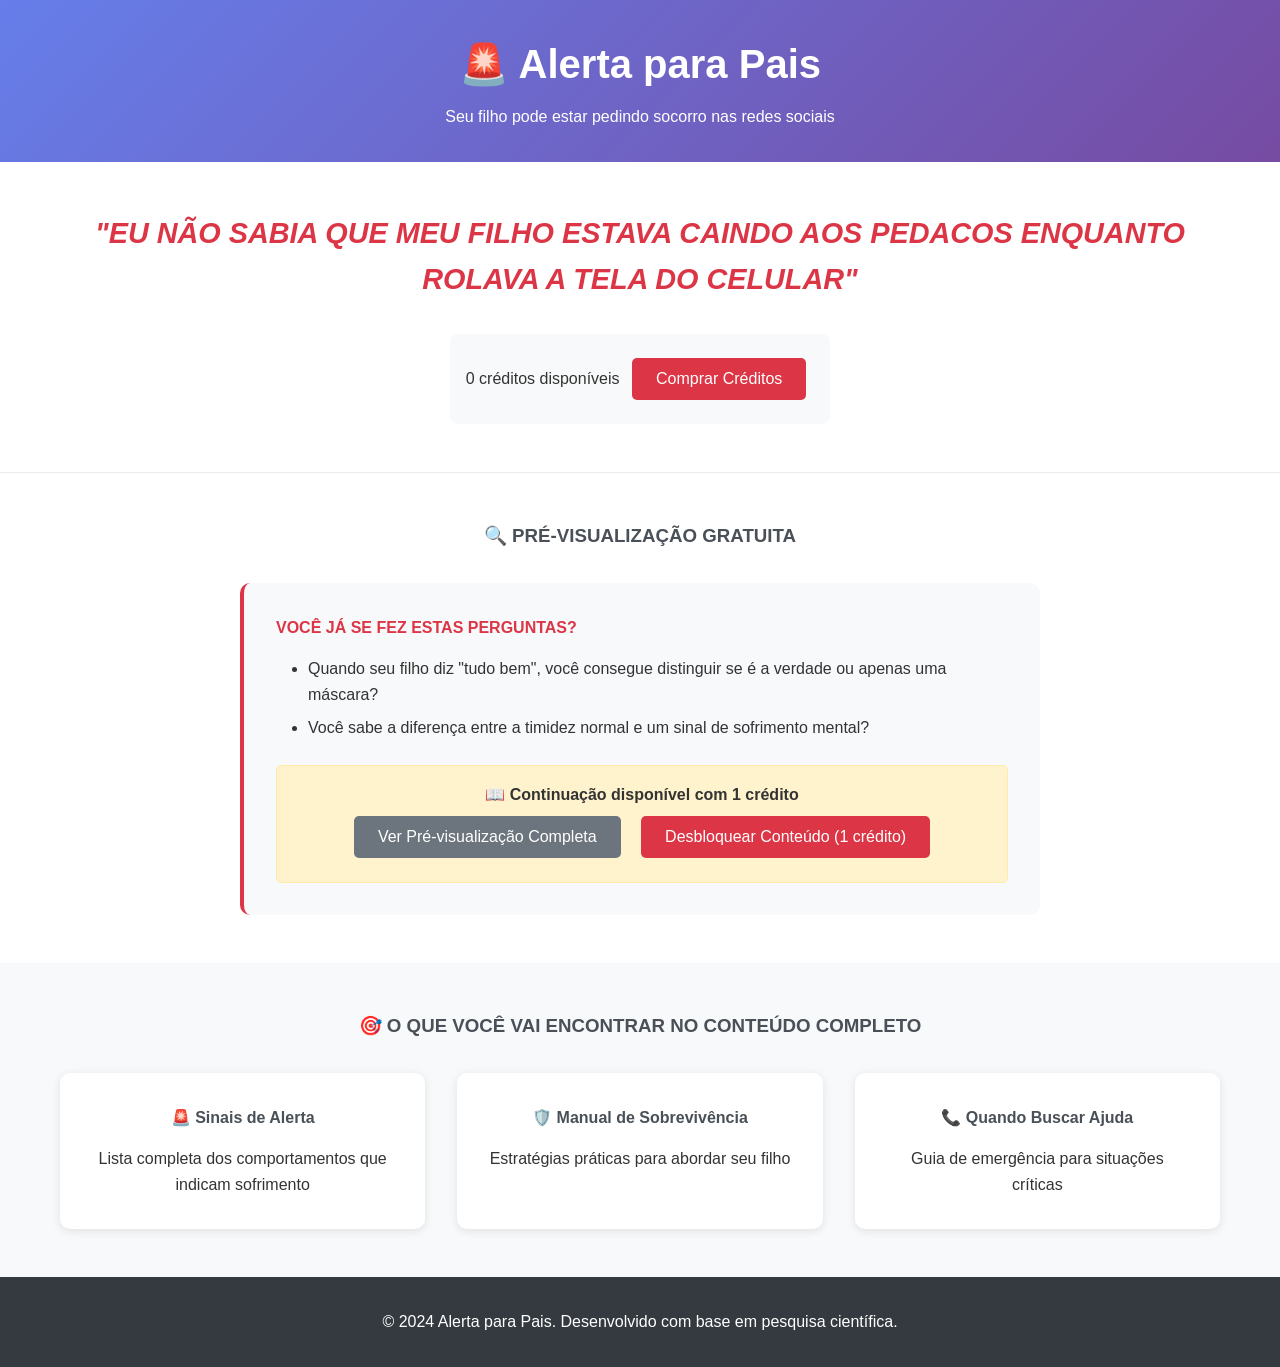
<file: Index.html>
<!DOCTYPE html>
<html lang="pt-BR">
<head>
    <meta charset="UTF-8">
    <meta name="viewport" content="width=device-width, initial-scale=1.0">
    <title>Alerta para Pais - Cyberbullying e Autoestima Adolescente</title>
    <link rel="stylesheet" href="styles/style.css">
</head>
<body>
    <header class="header">
        <div class="container">
            <h1>🚨 Alerta para Pais</h1>
            <p>Seu filho pode estar pedindo socorro nas redes sociais</p>
        </div>
    </header>

    <main class="main-content">
        <section class="hero">
            <div class="container">
                <h2>"EU NÃO SABIA QUE MEU FILHO ESTAVA CAINDO AOS PEDACOS ENQUANTO ROLAVA A TELA DO CELULAR"</h2>
                <div class="credits-display">
                    <span id="userCredits">0 créditos disponíveis</span>
                    <button id="buyCreditsBtn" class="btn-primary">Comprar Créditos</button>
                </div>
            </div>
        </section>

        <section class="preview-section">
            <div class="container">
                <h3>🔍 PRÉ-VISUALIZAÇÃO GRATUITA</h3>
                
                <article class="preview-content">
                    <h4>VOCÊ JÁ SE FEZ ESTAS PERGUNTAS?</h4>
                    <ul>
                        <li>Quando seu filho diz "tudo bem", você consegue distinguir se é a verdade ou apenas uma máscara?</li>
                        <li>Você sabe a diferença entre a timidez normal e um sinal de sofrimento mental?</li>
                    </ul>
                    
                    <div class="preview-alert">
                        <p>📖 <strong>Continuação disponível com 1 crédito</strong></p>
                        <button id="previewBtn" class="btn-secondary">Ver Pré-visualização Completa</button>
                        <button id="unlockBtn" class="btn-primary">Desbloquear Conteúdo (1 crédito)</button>
                    </div>
                </article>
            </div>
        </section>

        <section class="features">
            <div class="container">
                <h3>🎯 O QUE VOCÊ VAI ENCONTRAR NO CONTEÚDO COMPLETO</h3>
                <div class="features-grid">
                    <div class="feature-card">
                        <h4>🚨 Sinais de Alerta</h4>
                        <p>Lista completa dos comportamentos que indicam sofrimento</p>
                    </div>
                    <div class="feature-card">
                        <h4>🛡️ Manual de Sobrevivência</h4>
                        <p>Estratégias práticas para abordar seu filho</p>
                    </div>
                    <div class="feature-card">
                        <h4>📞 Quando Buscar Ajuda</h4>
                        <p>Guia de emergência para situações críticas</p>
                    </div>
                </div>
            </div>
        </section>
    </main>

    <footer class="footer">
        <div class="container">
            <p>&copy; 2024 Alerta para Pais. Desenvolvido com base em pesquisa científica.</p>
        </div>
    </footer>

<!-- Modal de Créditos -->
<div id="creditsModal" class="modal">
    <div class="modal-content">
        <span class="close">&times;</span>
        <h3>🎫 Comprar Créditos</h3>
        <div class="credit-options">
            <div class="credit-option">
                <h4>1 Crédito</h4>
                <p>R$ 9,90</p>
                <button class="btn-primary" data-amount="1">Comprar</button>
            </div>
            <div class="credit-option">
                <h4>3 Créditos</h4>
                <p>R$ 24,90</p>
                <button class="btn-primary" data-amount="3">Comprar</button>
            </div>
            <div class="credit-option">
                <h4>5 Créditos</h4>
                <p>R$ 34,90</p>
                <button class="btn-primary" data-amount="5">Comprar</button>
            </div>
        </div>
    </div>
</div>

    <script src="scripts/auth.js"></script>
    <script src="scripts/credits.js"></script>
</body>
</html>
</file>
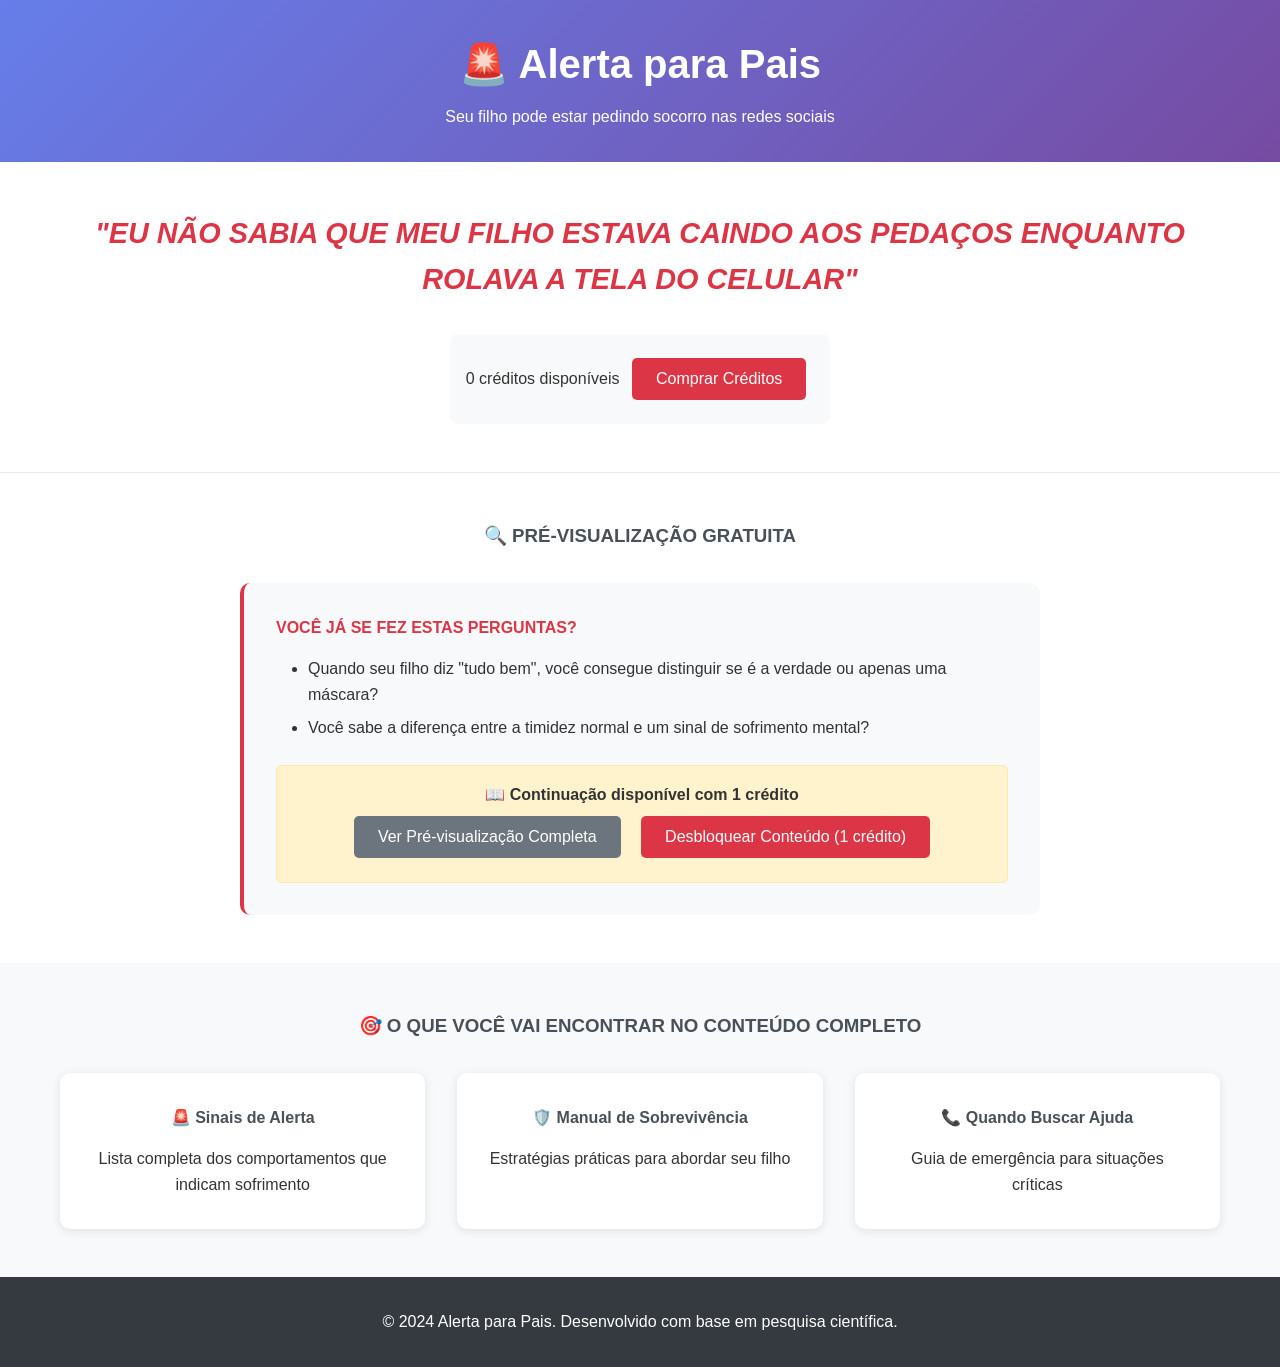
<file: index.html>
<!DOCTYPE html>
<html lang="pt-BR">
<head>
    <meta charset="UTF-8">
    <meta name="viewport" content="width=device-width, initial-scale=1.0">
    <title>Alerta para Pais - Cyberbullying e Autoestima Adolescente</title>
    <link rel="stylesheet" href="styles/style.css">
</head>
<body>
    <header class="header">
        <div class="container">
            <h1>🚨 Alerta para Pais</h1>
            <p>Seu filho pode estar pedindo socorro nas redes sociais</p>
        </div>
    </header>

    <main class="main-content">
        <section class="hero">
            <div class="container">
                <h2>"EU NÃO SABIA QUE MEU FILHO ESTAVA CAINDO AOS PEDAÇOS ENQUANTO ROLAVA A TELA DO CELULAR"</h2>
                <div class="credits-display">
                    <span id="userCredits">0 créditos disponíveis</span>
                    <button id="buyCreditsBtn" class="btn-primary">Comprar Créditos</button>
                </div>
            </div>
        </section>

        <section class="preview-section">
            <div class="container">
                <h3>🔍 PRÉ-VISUALIZAÇÃO GRATUITA</h3>
                
                <article class="preview-content">
                    <h4>VOCÊ JÁ SE FEZ ESTAS PERGUNTAS?</h4>
                    <ul>
                        <li>Quando seu filho diz "tudo bem", você consegue distinguir se é a verdade ou apenas uma máscara?</li>
                        <li>Você sabe a diferença entre a timidez normal e um sinal de sofrimento mental?</li>
                    </ul>
                    
                    <div class="preview-alert">
                        <p>📖 <strong>Continuação disponível com 1 crédito</strong></p>
                        <button id="previewBtn" class="btn-secondary">Ver Pré-visualização Completa</button>
                        <button id="unlockBtn" class="btn-primary">Desbloquear Conteúdo (1 crédito)</button>
                    </div>
                </article>
            </div>
        </section>

        <section class="features">
            <div class="container">
                <h3>🎯 O QUE VOCÊ VAI ENCONTRAR NO CONTEÚDO COMPLETO</h3>
                <div class="features-grid">
                    <div class="feature-card">
                        <h4>🚨 Sinais de Alerta</h4>
                        <p>Lista completa dos comportamentos que indicam sofrimento</p>
                    </div>
                    <div class="feature-card">
                        <h4>🛡️ Manual de Sobrevivência</h4>
                        <p>Estratégias práticas para abordar seu filho</p>
                    </div>
                    <div class="feature-card">
                        <h4>📞 Quando Buscar Ajuda</h4>
                        <p>Guia de emergência para situações críticas</p>
                    </div>
                </div>
            </div>
        </section>
    </main>

    <footer class="footer">
        <div class="container">
            <p>&copy; 2024 Alerta para Pais. Desenvolvido com base em pesquisa científica.</p>
        </div>
    </footer>

<!-- Modal de Créditos -->
<div id="creditsModal" class="modal">
    <div class="modal-content">
        <span class="close">&times;</span>
        <h3>🎫 Comprar Créditos</h3>
        <div class="credit-options">
            <div class="credit-option">
                <h4>1 Crédito</h4>
                <p>R$ 9,90</p>
                <button class="btn-primary" data-amount="1">Comprar</button>
            </div>
            <div class="credit-option">
                <h4>3 Créditos</h4>
                <p>R$ 24,90</p>
                <button class="btn-primary" data-amount="3">Comprar</button>
            </div>
            <div class="credit-option">
                <h4>5 Créditos</h4>
                <p>R$ 34,90</p>
                <button class="btn-primary" data-amount="5">Comprar</button>
            </div>
        </div>
    </div>
</div>

    <script src="scripts/auth.js"></script>
    <script src="scripts/credits.js"></script>
</body>
</html>
</file>
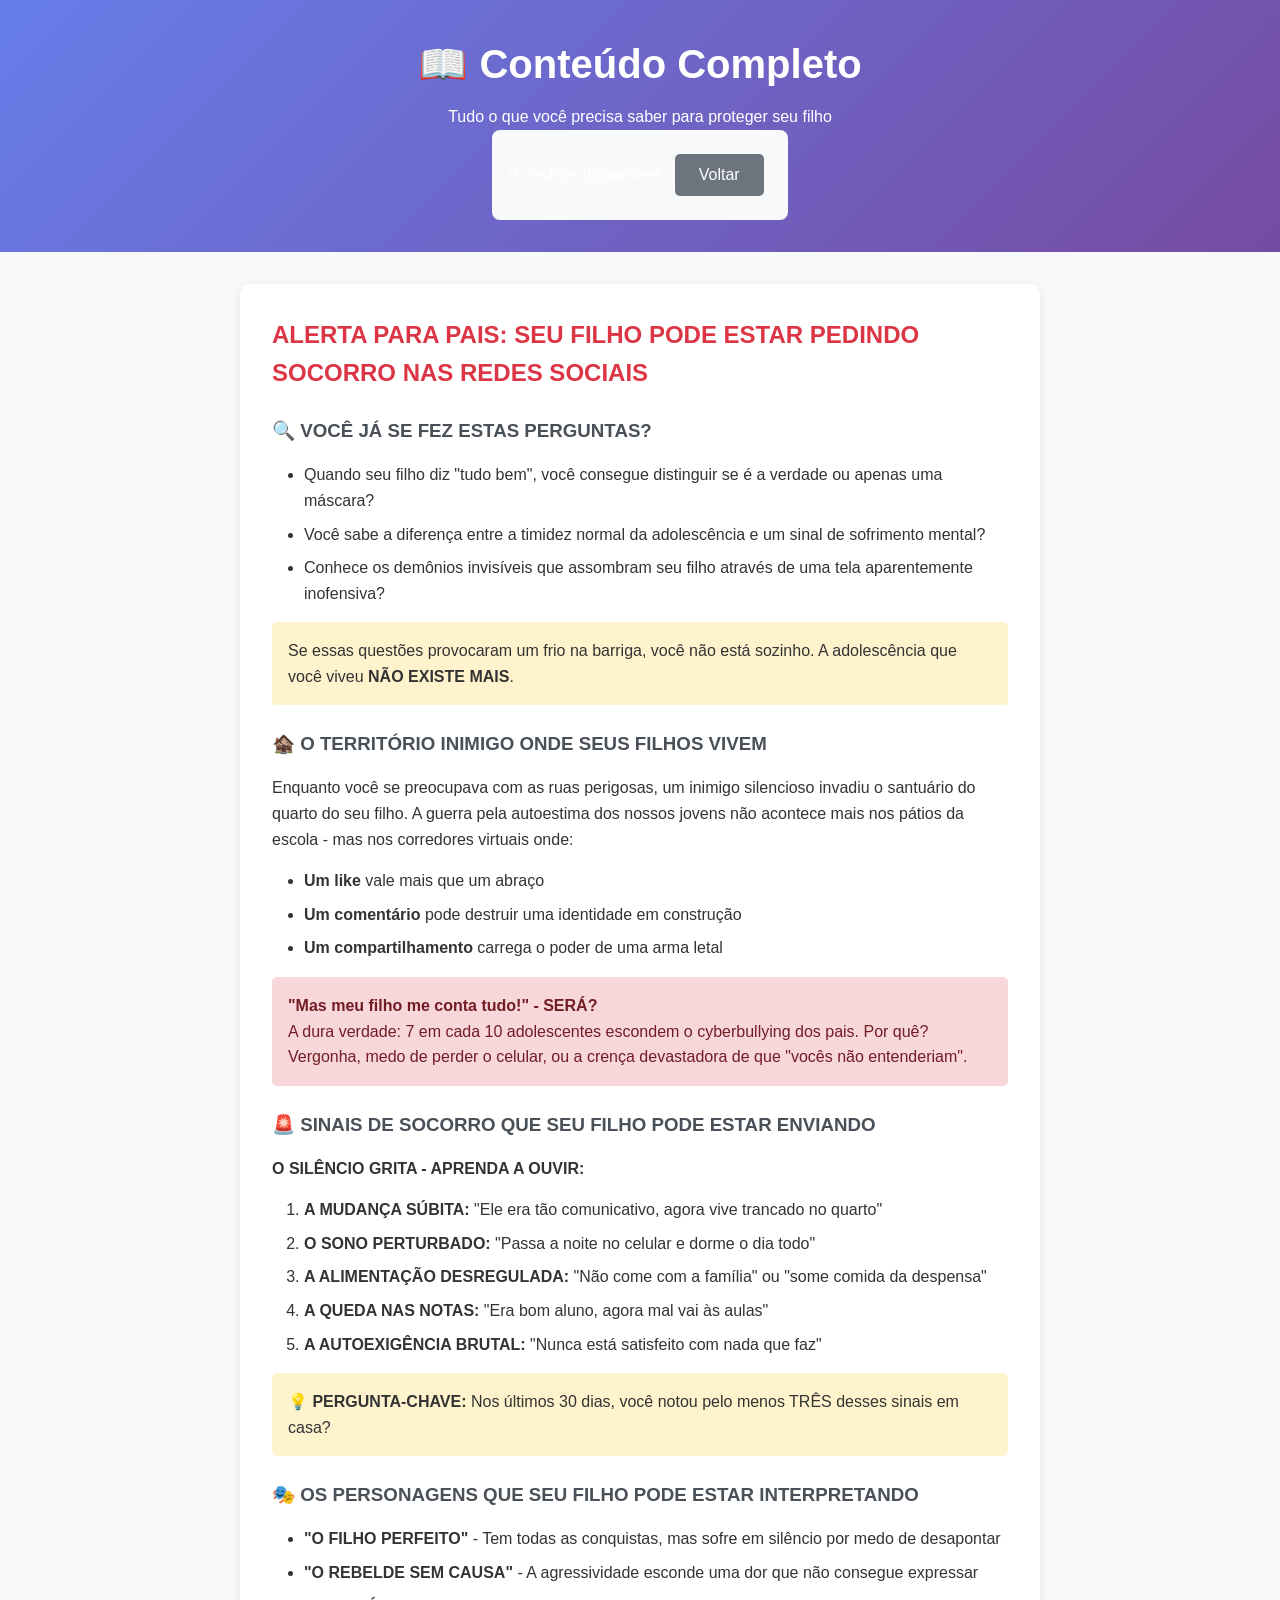
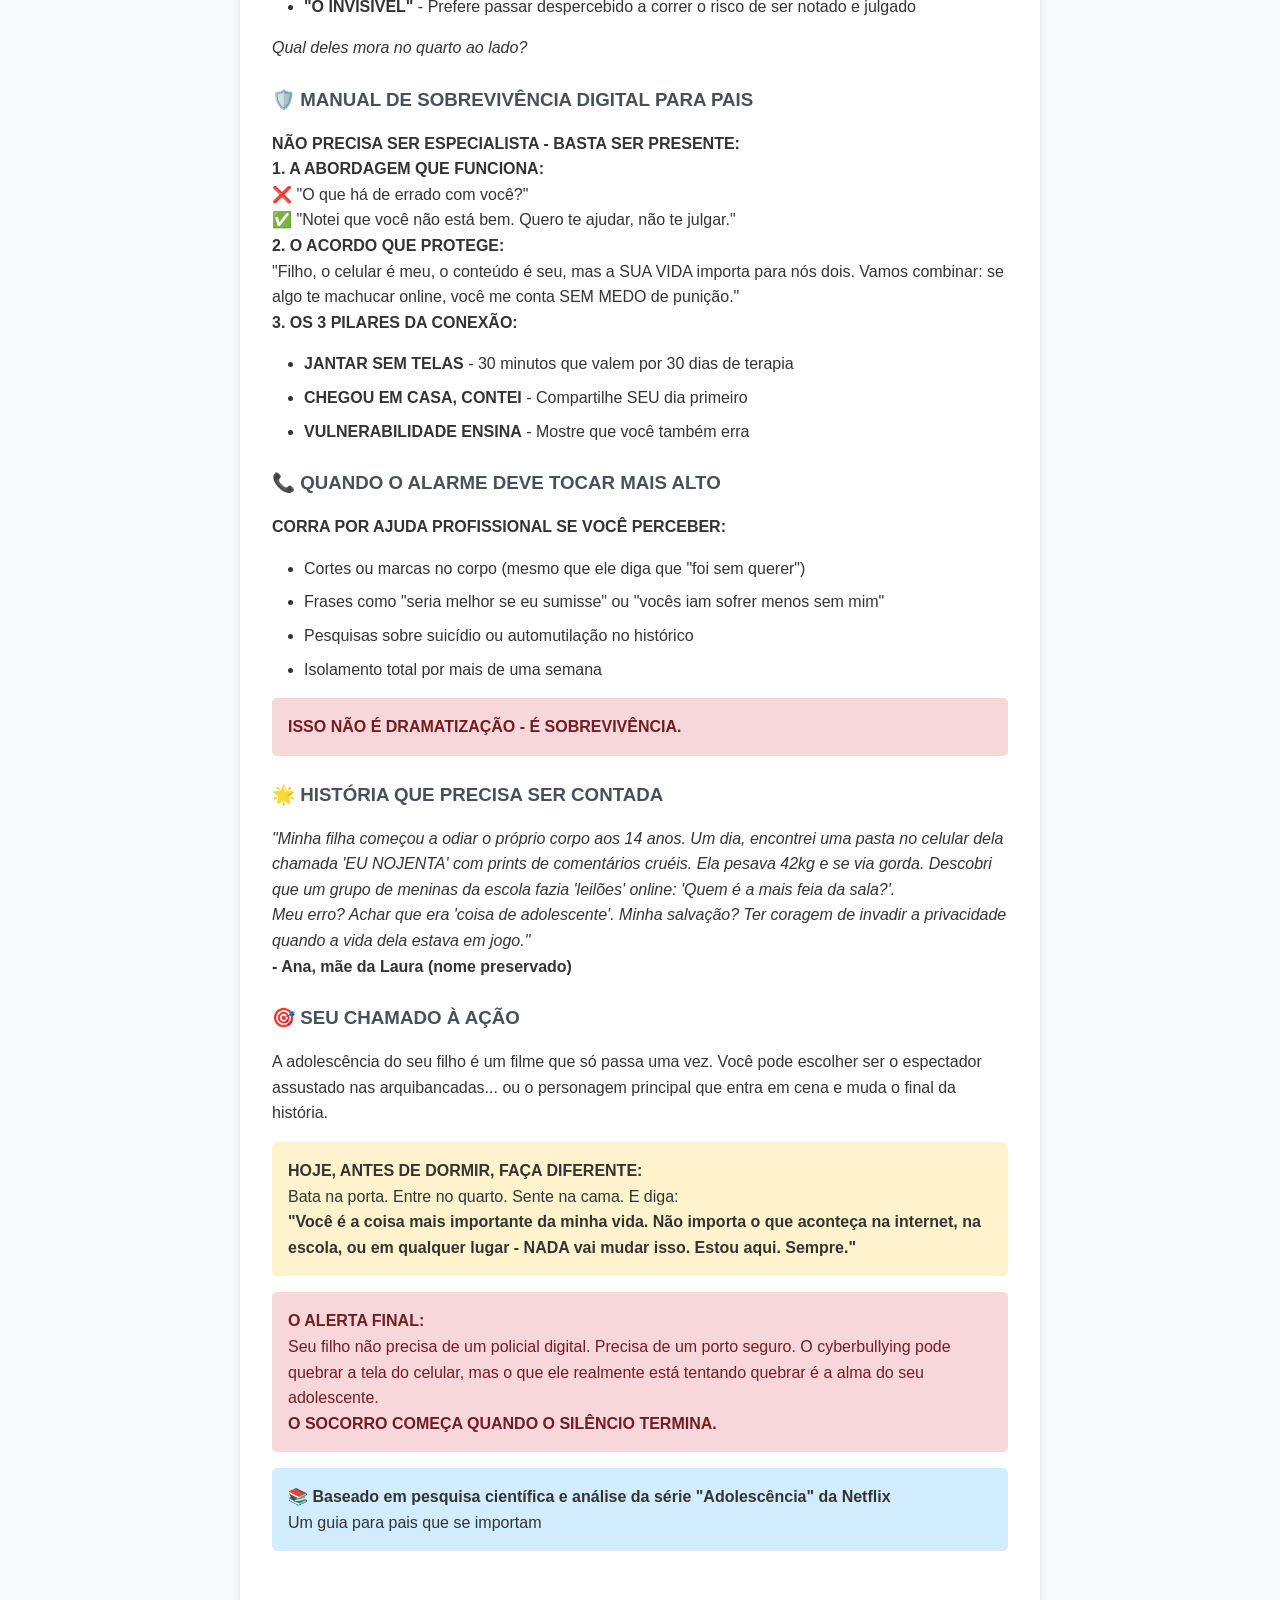
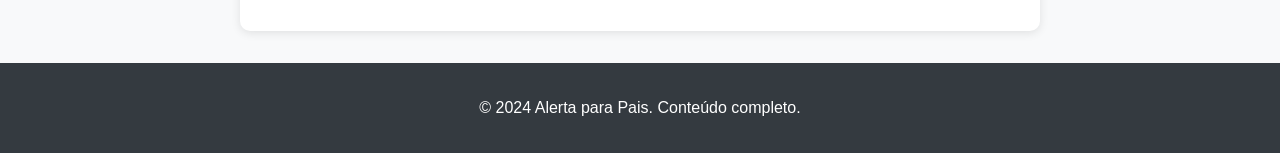
<file: full-content.html>
<!DOCTYPE html>
<html lang="pt-BR">
<head>
    <meta charset="UTF-8">
    <meta name="viewport" content="width=device-width, initial-scale=1.0">
    <title>Conteúdo Completo - Alerta para Pais</title>
    <link rel="stylesheet" href="styles/style.css">
    <style>
        .content-container {
            max-width: 800px;
            margin: 2rem auto;
            padding: 2rem;
            background: white;
            border-radius: 10px;
            box-shadow: 0 2px 10px rgba(0,0,0,0.1);
        }
        
        .content-section {
            margin-bottom: 3rem;
        }
        
        .content-section h2 {
            color: #dc3545;
            margin-bottom: 1rem;
        }
        
        .content-section h3 {
            color: #495057;
            margin: 1.5rem 0 1rem 0;
        }
        
        .content-section ul, .content-section ol {
            margin: 1rem 0;
            padding-left: 2rem;
        }
        
        .content-section li {
            margin-bottom: 0.5rem;
        }
        
        .highlight {
            background: #fff3cd;
            padding: 1rem;
            border-radius: 5px;
            margin: 1rem 0;
        }
        
        .warning {
            background: #f8d7da;
            color: #721c24;
            padding: 1rem;
            border-radius: 5px;
            margin: 1rem 0;
        }
        
        .success {
            background: #d1edff;
            padding: 1rem;
            border-radius: 5px;
            margin: 1rem 0;
        }
    </style>
</head>
<body>
    <header class="header">
        <div class="container">
            <h1>📖 Conteúdo Completo</h1>
            <p>Tudo o que você precisa saber para proteger seu filho</p>
            <div class="credits-display">
                <span id="userCredits">0 créditos disponíveis</span>
                <button onclick="window.location.href='index.html'" class="btn-secondary">Voltar</button>
            </div>
        </div>
    </header>

    <main class="main-content">
        <div class="content-container">
            <!-- Conteúdo completo do artigo -->
            <div class="content-section">
                <h2>ALERTA PARA PAIS: SEU FILHO PODE ESTAR PEDINDO SOCORRO NAS REDES SOCIAIS</h2>
                
                <h3>🔍 VOCÊ JÁ SE FEZ ESTAS PERGUNTAS?</h3>
                <ul>
                    <li>Quando seu filho diz "tudo bem", você consegue distinguir se é a verdade ou apenas uma máscara?</li>
                    <li>Você sabe a diferença entre a timidez normal da adolescência e um sinal de sofrimento mental?</li>
                    <li>Conhece os demônios invisíveis que assombram seu filho através de uma tela aparentemente inofensiva?</li>
                </ul>

                <div class="highlight">
                    <p>Se essas questões provocaram um frio na barriga, você não está sozinho. A adolescência que você viveu <strong>NÃO EXISTE MAIS</strong>.</p>
                </div>

                <h3>🏚️ O TERRITÓRIO INIMIGO ONDE SEUS FILHOS VIVEM</h3>
                <p>Enquanto você se preocupava com as ruas perigosas, um inimigo silencioso invadiu o santuário do quarto do seu filho. A guerra pela autoestima dos nossos jovens não acontece mais nos pátios da escola - mas nos corredores virtuais onde:</p>
                <ul>
                    <li><strong>Um like</strong> vale mais que um abraço</li>
                    <li><strong>Um comentário</strong> pode destruir uma identidade em construção</li>
                    <li><strong>Um compartilhamento</strong> carrega o poder de uma arma letal</li>
                </ul>

                <div class="warning">
                    <p><strong>"Mas meu filho me conta tudo!" - SERÁ?</strong></p>
                    <p>A dura verdade: 7 em cada 10 adolescentes escondem o cyberbullying dos pais. Por quê? Vergonha, medo de perder o celular, ou a crença devastadora de que "vocês não entenderiam".</p>
                </div>

                <h3>🚨 SINAIS DE SOCORRO QUE SEU FILHO PODE ESTAR ENVIANDO</h3>
                <p><strong>O SILÊNCIO GRITA - APRENDA A OUVIR:</strong></p>
                <ol>
                    <li><strong>A MUDANÇA SÚBITA:</strong> "Ele era tão comunicativo, agora vive trancado no quarto"</li>
                    <li><strong>O SONO PERTURBADO:</strong> "Passa a noite no celular e dorme o dia todo"</li>
                    <li><strong>A ALIMENTAÇÃO DESREGULADA:</strong> "Não come com a família" ou "some comida da despensa"</li>
                    <li><strong>A QUEDA NAS NOTAS:</strong> "Era bom aluno, agora mal vai às aulas"</li>
                    <li><strong>A AUTOEXIGÊNCIA BRUTAL:</strong> "Nunca está satisfeito com nada que faz"</li>
                </ol>

                <div class="highlight">
                    <p><strong>💡 PERGUNTA-CHAVE:</strong> Nos últimos 30 dias, você notou pelo menos TRÊS desses sinais em casa?</p>
                </div>

                <h3>🎭 OS PERSONAGENS QUE SEU FILHO PODE ESTAR INTERPRETANDO</h3>
                <ul>
                    <li><strong>"O FILHO PERFEITO"</strong> - Tem todas as conquistas, mas sofre em silêncio por medo de desapontar</li>
                    <li><strong>"O REBELDE SEM CAUSA"</strong> - A agressividade esconde uma dor que não consegue expressar</li>
                    <li><strong>"O INVISÍVEL"</strong> - Prefere passar despercebido a correr o risco de ser notado e julgado</li>
                </ul>

                <p><em>Qual deles mora no quarto ao lado?</em></p>

                <h3>🛡️ MANUAL DE SOBREVIVÊNCIA DIGITAL PARA PAIS</h3>
                <p><strong>NÃO PRECISA SER ESPECIALISTA - BASTA SER PRESENTE:</strong></p>

                <h4>1. A ABORDAGEM QUE FUNCIONA:</h4>
                <p>❌ "O que há de errado com você?"<br>
                ✅ "Notei que você não está bem. Quero te ajudar, não te julgar."</p>

                <h4>2. O ACORDO QUE PROTEGE:</h4>
                <p>"Filho, o celular é meu, o conteúdo é seu, mas a SUA VIDA importa para nós dois. Vamos combinar: se algo te machucar online, você me conta SEM MEDO de punição."</p>

                <h4>3. OS 3 PILARES DA CONEXÃO:</h4>
                <ul>
                    <li><strong>JANTAR SEM TELAS</strong> - 30 minutos que valem por 30 dias de terapia</li>
                    <li><strong>CHEGOU EM CASA, CONTEI</strong> - Compartilhe SEU dia primeiro</li>
                    <li><strong>VULNERABILIDADE ENSINA</strong> - Mostre que você também erra</li>
                </ul>

                <h3>📞 QUANDO O ALARME DEVE TOCAR MAIS ALTO</h3>
                <p><strong>CORRA POR AJUDA PROFISSIONAL SE VOCÊ PERCEBER:</strong></p>
                <ul>
                    <li>Cortes ou marcas no corpo (mesmo que ele diga que "foi sem querer")</li>
                    <li>Frases como "seria melhor se eu sumisse" ou "vocês iam sofrer menos sem mim"</li>
                    <li>Pesquisas sobre suicídio ou automutilação no histórico</li>
                    <li>Isolamento total por mais de uma semana</li>
                </ul>

                <div class="warning">
                    <p><strong>ISSO NÃO É DRAMATIZAÇÃO - É SOBREVIVÊNCIA.</strong></p>
                </div>

                <h3>🌟 HISTÓRIA QUE PRECISA SER CONTADA</h3>
                <p><em>"Minha filha começou a odiar o próprio corpo aos 14 anos. Um dia, encontrei uma pasta no celular dela chamada 'EU NOJENTA' com prints de comentários cruéis. Ela pesava 42kg e se via gorda. Descobri que um grupo de meninas da escola fazia 'leilões' online: 'Quem é a mais feia da sala?'.</em></p>
                <p><em>Meu erro? Achar que era 'coisa de adolescente'. Minha salvação? Ter coragem de invadir a privacidade quando a vida dela estava em jogo."</em></p>
                <p><strong>- Ana, mãe da Laura (nome preservado)</strong></p>

                <h3>🎯 SEU CHAMADO À AÇÃO</h3>
                <p>A adolescência do seu filho é um filme que só passa uma vez. Você pode escolher ser o espectador assustado nas arquibancadas... ou o personagem principal que entra em cena e muda o final da história.</p>

                <div class="highlight">
                    <p><strong>HOJE, ANTES DE DORMIR, FAÇA DIFERENTE:</strong><br>
                    Bata na porta. Entre no quarto. Sente na cama. E diga:</p>
                    <p><strong>"Você é a coisa mais importante da minha vida. Não importa o que aconteça na internet, na escola, ou em qualquer lugar - NADA vai mudar isso. Estou aqui. Sempre."</strong></p>
                </div>

                <div class="warning">
                    <p><strong>O ALERTA FINAL:</strong><br>
                    Seu filho não precisa de um policial digital. Precisa de um porto seguro. O cyberbullying pode quebrar a tela do celular, mas o que ele realmente está tentando quebrar é a alma do seu adolescente.</p>
                    <p><strong>O SOCORRO COMEÇA QUANDO O SILÊNCIO TERMINA.</strong></p>
                </div>

                <div class="success">
                    <p><strong>📚 Baseado em pesquisa científica e análise da série "Adolescência" da Netflix</strong><br>
                    Um guia para pais que se importam</p>
                </div>
            </div>
        </div>
    </main>

    <footer class="footer">
        <div class="container">
            <p>&copy; 2024 Alerta para Pais. Conteúdo completo.</p>
        </div>
    </footer>

    <script>
        // Atualizar display de créditos
        document.addEventListener('DOMContentLoaded', function() {
            const userCredits = localStorage.getItem('userCredits') || 0;
            document.getElementById('userCredits').textContent = `${userCredits} créditos disponíveis`;
        });
    </script>
</body>
</html>
</file>
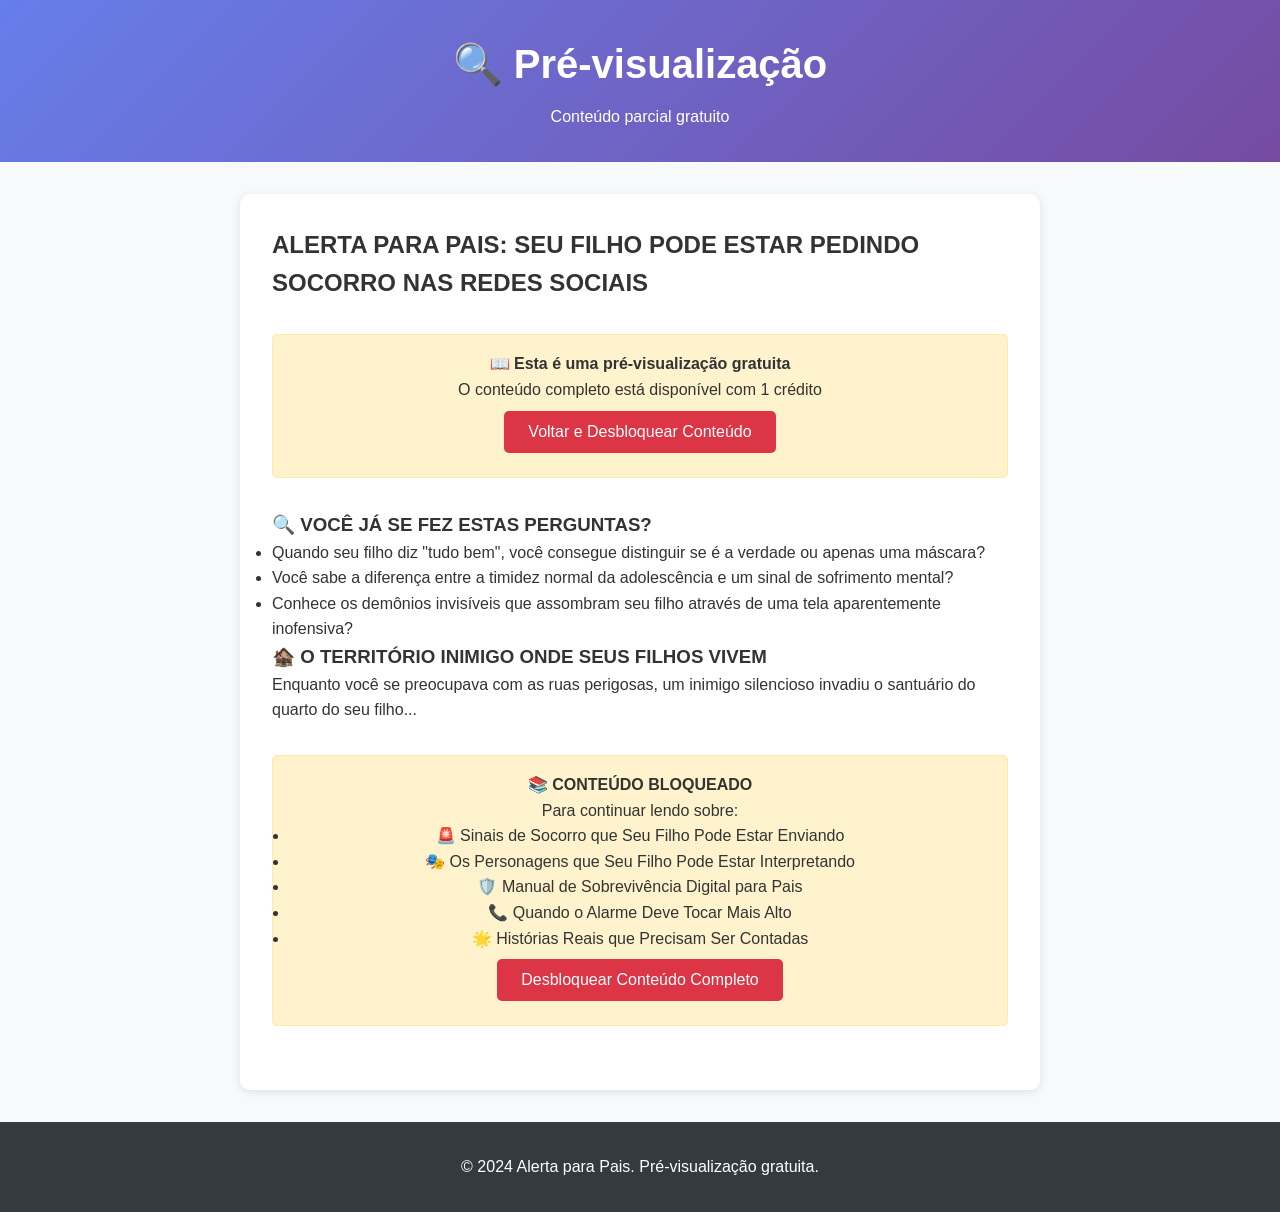
<file: preview.html>
<!DOCTYPE html>
<html lang="pt-BR">
<head>
    <meta charset="UTF-8">
    <meta name="viewport" content="width=device-width, initial-scale=1.0">
    <title>Pré-visualização - Alerta para Pais</title>
    <link rel="stylesheet" href="styles/style.css">
    <style>
        .preview-container {
            max-width: 800px;
            margin: 2rem auto;
            padding: 2rem;
            background: white;
            border-radius: 10px;
            box-shadow: 0 2px 10px rgba(0,0,0,0.1);
        }
        
        .preview-limit {
            background: #fff3cd;
            border: 1px solid #ffeaa7;
            padding: 1rem;
            border-radius: 5px;
            margin: 2rem 0;
            text-align: center;
        }
    </style>
</head>
<body>
    <header class="header">
        <div class="container">
            <h1>🔍 Pré-visualização</h1>
            <p>Conteúdo parcial gratuito</p>
        </div>
    </header>

    <main class="main-content">
        <div class="preview-container">
            <h2>ALERTA PARA PAIS: SEU FILHO PODE ESTAR PEDINDO SOCORRO NAS REDES SOCIAIS</h2>
            
            <div class="preview-limit">
                <p>📖 <strong>Esta é uma pré-visualização gratuita</strong></p>
                <p>O conteúdo completo está disponível com 1 crédito</p>
                <button onclick="window.location.href='index.html'" class="btn-primary">
                    Voltar e Desbloquear Conteúdo
                </button>
            </div>

            <h3>🔍 VOCÊ JÁ SE FEZ ESTAS PERGUNTAS?</h3>
            <ul>
                <li>Quando seu filho diz "tudo bem", você consegue distinguir se é a verdade ou apenas uma máscara?</li>
                <li>Você sabe a diferença entre a timidez normal da adolescência e um sinal de sofrimento mental?</li>
                <li>Conhece os demônios invisíveis que assombram seu filho através de uma tela aparentemente inofensiva?</li>
            </ul>

            <h3>🏚️ O TERRITÓRIO INIMIGO ONDE SEUS FILHOS VIVEM</h3>
            <p>Enquanto você se preocupava com as ruas perigosas, um inimigo silencioso invadiu o santuário do quarto do seu filho...</p>

            <div class="preview-limit">
                <h4>📚 CONTEÚDO BLOQUEADO</h4>
                <p>Para continuar lendo sobre:</p>
                <ul>
                    <li>🚨 Sinais de Socorro que Seu Filho Pode Estar Enviando</li>
                    <li>🎭 Os Personagens que Seu Filho Pode Estar Interpretando</li>
                    <li>🛡️ Manual de Sobrevivência Digital para Pais</li>
                    <li>📞 Quando o Alarme Deve Tocar Mais Alto</li>
                    <li>🌟 Histórias Reais que Precisam Ser Contadas</li>
                </ul>
                <button onclick="window.location.href='index.html'" class="btn-primary">
                    Desbloquear Conteúdo Completo
                </button>
            </div>
        </div>
    </main>

    <footer class="footer">
        <div class="container">
            <p>&copy; 2024 Alerta para Pais. Pré-visualização gratuita.</p>
        </div>
    </footer>
</body>
</html>
</file>
<file: styles/style.css>
* {
    margin: 0;
    padding: 0;
    box-sizing: border-box;
}

body {
    font-family: 'Segoe UI', Tahoma, Geneva, Verdana, sans-serif;
    line-height: 1.6;
    color: #333;
    background-color: #f8f9fa;
}

.container {
    max-width: 1200px;
    margin: 0 auto;
    padding: 0 20px;
}

/* Header */
.header {
    background: linear-gradient(135deg, #667eea 0%, #764ba2 100%);
    color: white;
    padding: 2rem 0;
    text-align: center;
}

.header h1 {
    font-size: 2.5rem;
    margin-bottom: 0.5rem;
}

/* Main Content */
.hero {
    background: white;
    padding: 3rem 0;
    text-align: center;
    border-bottom: 1px solid #e9ecef;
}

.hero h2 {
    font-size: 1.8rem;
    color: #dc3545;
    margin-bottom: 2rem;
    font-style: italic;
}

.credits-display {
    background: #f8f9fa;
    padding: 1rem;
    border-radius: 8px;
    display: inline-block;
}

/* Preview Section */
.preview-section {
    padding: 3rem 0;
    background: white;
}

.preview-section h3 {
    text-align: center;
    margin-bottom: 2rem;
    color: #495057;
}

.preview-content {
    max-width: 800px;
    margin: 0 auto;
    background: #f8f9fa;
    padding: 2rem;
    border-radius: 10px;
    border-left: 4px solid #dc3545;
}

.preview-content h4 {
    color: #dc3545;
    margin-bottom: 1rem;
}

.preview-content ul {
    margin: 1rem 0;
    padding-left: 2rem;
}

.preview-content li {
    margin-bottom: 0.5rem;
}

.preview-alert {
    background: #fff3cd;
    border: 1px solid #ffeaa7;
    padding: 1rem;
    border-radius: 5px;
    margin-top: 1.5rem;
    text-align: center;
}

/* Features */
.features {
    padding: 3rem 0;
    background: #f8f9fa;
}

.features h3 {
    text-align: center;
    margin-bottom: 2rem;
    color: #495057;
}

.features-grid {
    display: grid;
    grid-template-columns: repeat(auto-fit, minmax(250px, 1fr));
    gap: 2rem;
    margin-top: 2rem;
}

.feature-card {
    background: white;
    padding: 2rem;
    border-radius: 10px;
    text-align: center;
    box-shadow: 0 2px 10px rgba(0,0,0,0.1);
    transition: transform 0.3s ease;
}

.feature-card:hover {
    transform: translateY(-5px);
}

.feature-card h4 {
    color: #495057;
    margin-bottom: 1rem;
}

/* Buttons */
.btn-primary {
    background: #dc3545;
    color: white;
    padding: 12px 24px;
    border: none;
    border-radius: 5px;
    cursor: pointer;
    font-size: 1rem;
    margin: 0.5rem;
    transition: background 0.3s ease;
}

.btn-primary:hover {
    background: #c82333;
}

.btn-secondary {
    background: #6c757d;
    color: white;
    padding: 12px 24px;
    border: none;
    border-radius: 5px;
    cursor: pointer;
    font-size: 1rem;
    margin: 0.5rem;
    transition: background 0.3s ease;
}

.btn-secondary:hover {
    background: #545b62;
}

/* Modal */
.modal {
    display: none;
    position: fixed;
    z-index: 1000;
    left: 0;
    top: 0;
    width: 100%;
    height: 100%;
    background-color: rgba(0,0,0,0.5);
}

.modal-content {
    background-color: white;
    margin: 10% auto;
    padding: 2rem;
    border-radius: 10px;
    width: 90%;
    max-width: 500px;
    position: relative;
}

.close {
    position: absolute;
    right: 1rem;
    top: 1rem;
    font-size: 1.5rem;
    cursor: pointer;
}

.credit-options {
    display: grid;
    gap: 1rem;
    margin-top: 1rem;
}

.credit-option {
    background: #f8f9fa;
    padding: 1.5rem;
    border-radius: 8px;
    text-align: center;
    border: 2px solid #e9ecef;
}

.credit-option h4 {
    color: #495057;
    margin-bottom: 0.5rem;
}

.credit-option p {
    font-size: 1.2rem;
    font-weight: bold;
    color: #dc3545;
    margin-bottom: 1rem;
}

/* Footer */
.footer {
    background: #343a40;
    color: white;
    text-align: center;
    padding: 2rem 0;
}

/* Responsive */
@media (max-width: 768px) {
    .header h1 {
        font-size: 2rem;
    }
    
    .hero h2 {
        font-size: 1.4rem;
    }
    
    .features-grid {
        grid-template-columns: 1fr;
    }
}
</file>
